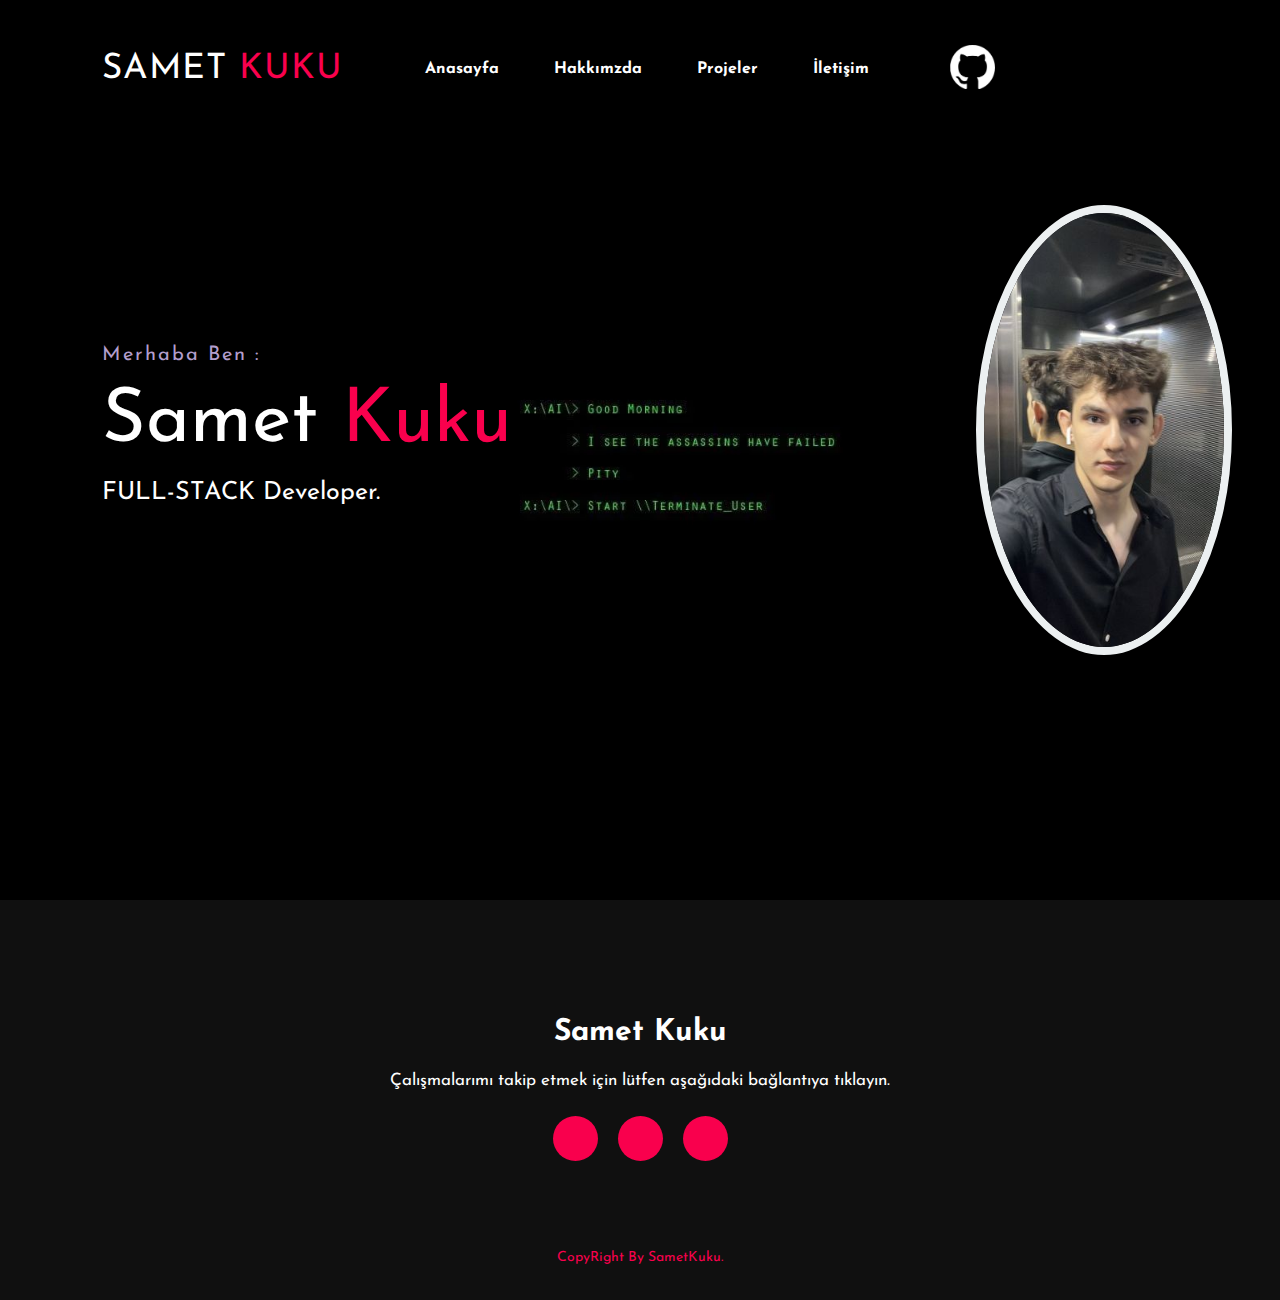
<file: Portfolyo/index.html>
<!DOCTYPE html>
<html lang="tr">
<head>
    <meta charset="UTF-8">
    <meta http-equiv="X-UA-Compatible" content="IE=edge">
    <meta name="viewport" content="width=device-width, initial-scale=1.0">
    <title>SAMET KUKU</title>
    <style>


    </style>

    <link rel="preconnect" href="https://fonts.gstatic.com" crossorigin>
<link href="https://fonts.googleapis.com/css2?family=Josefin+Sans&display=swap" rel="stylesheet">
<link rel="stylesheet" href="https://cdnjs.cloudflare.com/ajax/libs/font-awesome/6.2.0/css/all.min.css" integrity="sha512-xh6O/CkQoPOWDdYTDqeRdPCVd1SpvCA9XXcUnZS2FmJNp1coAFzvtCN9BmamE+4aHK8yyUHUSCcJHgXloTyT2A==" crossorigin="anonymous" referrerpolicy="no-referrer" />
<link href="https://cdn.jsdelivr.net/npm/bootstrap@5.3.2/dist/css/bootstrap.min.css" rel="stylesheet" integrity="sha384-T3c6CoIi6uLrA9TneNEoa7RxnatzjcDSCmG1MXxSR1GAsXEV/Dwwykc2MPK8M2HN" crossorigin="anonymous">
<script src="https://cdn.jsdelivr.net/npm/bootstrap@5.3.2/dist/js/bootstrap.bundle.min.js" integrity="sha384-C6RzsynM9kWDrMNeT87bh95OGNyZPhcTNXj1NW7RuBCsyN/o0jlpcV8Qyq46cDfL" crossorigin="anonymous"></script>
<link rel="stylesheet" href="./css/style.css">

</head>
<body>
    
<div class="hero">
    <nav>
        <h2 class="logo">SAMET <span>KUKU</span></h2>
        <ul>
            <li><a href="index.html">Anasayfa</a></li>
            <li><a href="hakkimda.html">Hakkımzda</li>
            <li><a href="porfolyo.html">Projeler</a></li>
            <li><a href="https://www.linkedin.com/in/sametkuku/">İletişim</a></li>
        </ul>
        <a href="https://www.github.com/sametkuku/" target="_blank" >

            <img width="20%" src="./img/github.png">
        </a>
    </nav>

    <div class="content">
        <h4>Merhaba Ben :</h4>
        <h1>Samet<span> Kuku</span></h1>
        <h3>FULL-STACK Developer.</h3> 


    </div>
    <img class="yuvarla"  src="./img/me.jpg" alt="">

</div>



  
<footer>
    <p>Samet Kuku</p>
    <p>Çalışmalarımı takip etmek için lütfen aşağıdaki bağlantıya tıklayın.</p>
    <div class="social">
        <a href="https://www.linkedin.com/in/sametkuku/" target="_blank"><i class="fa-brands fa-linkedin"></i></a>
        <a href="https://github.com/sametkuku" target="_blank"><i class="fa-brands fa-github"></i></a>
        <a href="https://www.instagram.com/zsameet/"><i class="fa-brands fa-square-instagram"></i></a>
    </div>
    <p class="end">CopyRight By SametKuku.</p>
</footer>



</body>
<script src="https://cdn.jsdelivr.net/npm/bootstrap@5.3.2/dist/js/bootstrap.bundle.min.js" integrity="sha384-C6RzsynM9kWDrMNeT87bh95OGNyZPhcTNXj1NW7RuBCsyN/o0jlpcV8Qyq46cDfL" crossorigin="anonymous"></script>
<script src="https://cdn.jsdelivr.net/npm/@popperjs/core@2.11.8/dist/umd/popper.min.js" integrity="sha384-I7E8VVD/ismYTF4hNIPjVp/Zjvgyol6VFvRkX/vR+Vc4jQkC+hVqc2pM8ODewa9r" crossorigin="anonymous"></script>
<script src="https://cdn.jsdelivr.net/npm/bootstrap@5.3.2/dist/js/bootstrap.min.js" integrity="sha384-BBtl+eGJRgqQAUMxJ7pMwbEyER4l1g+O15P+16Ep7Q9Q+zqX6gSbd85u4mG4QzX+" crossorigin="anonymous"></script>

</html>
</file>
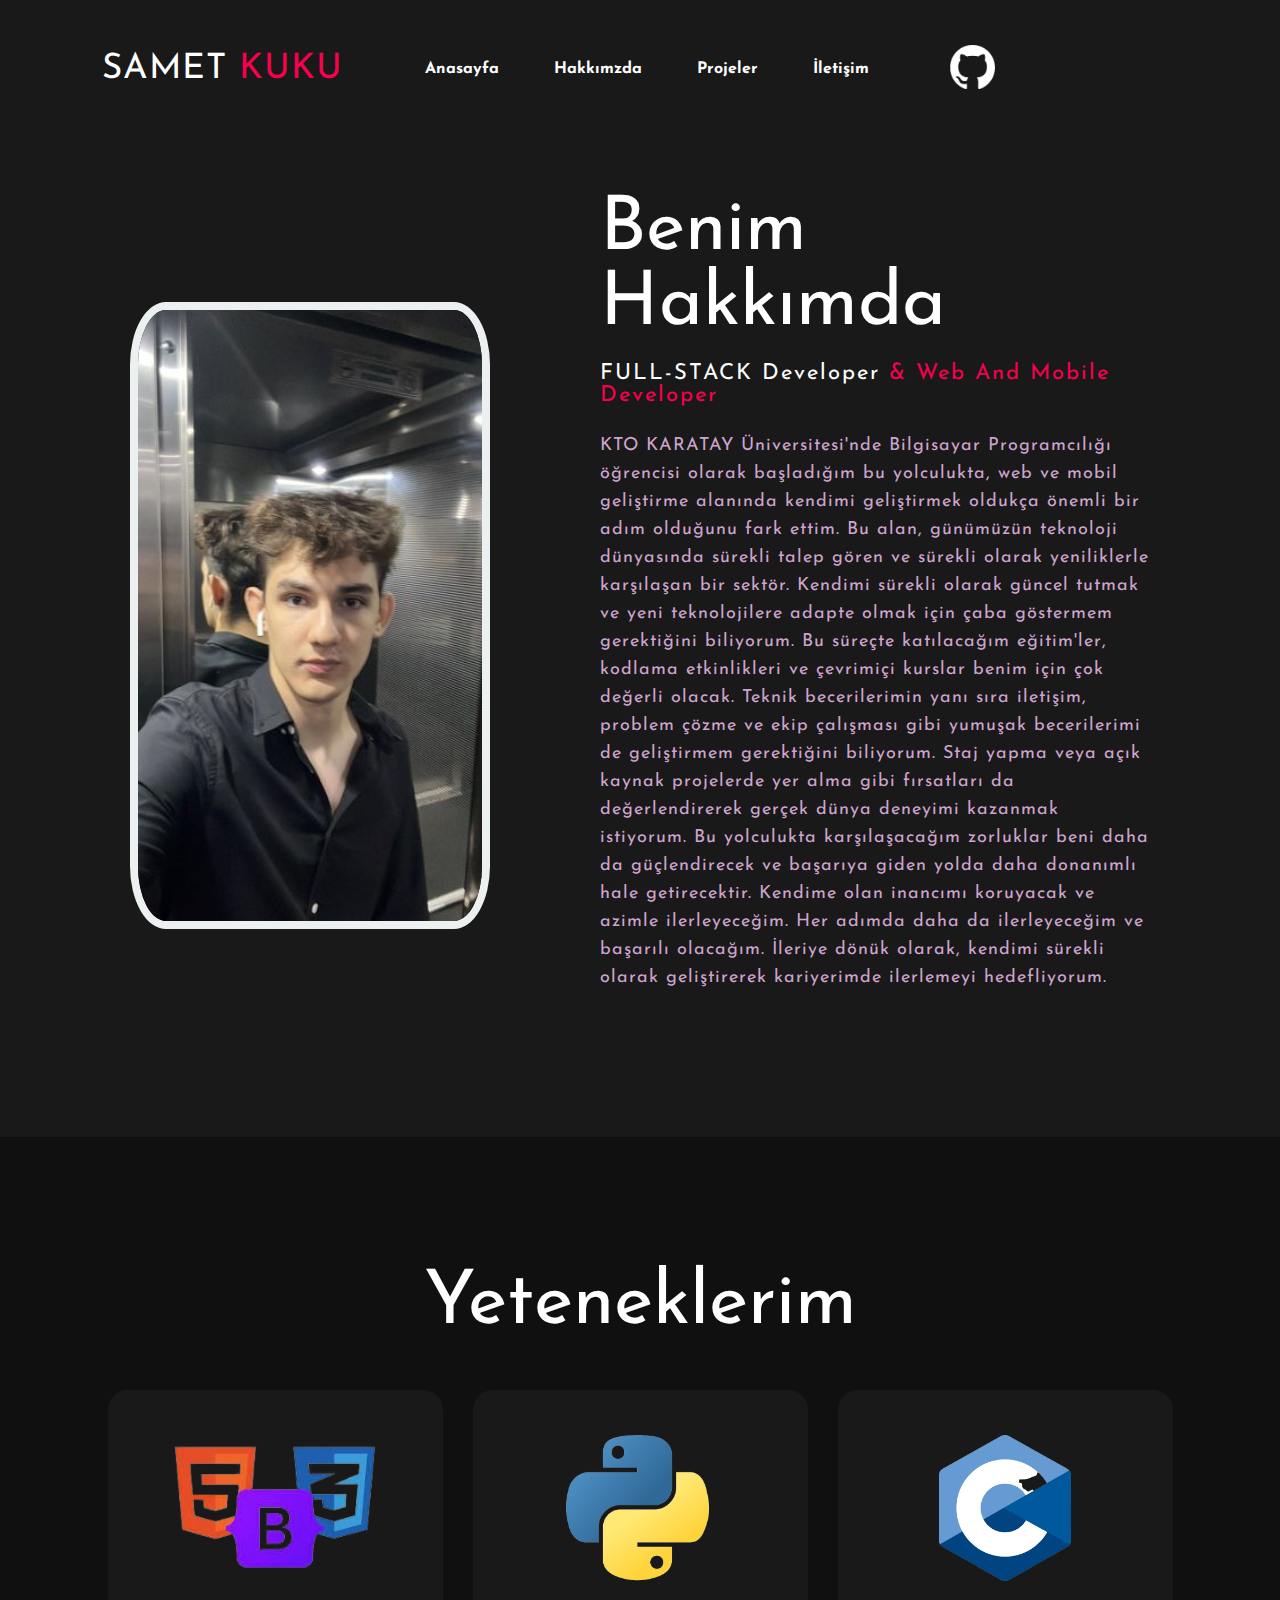
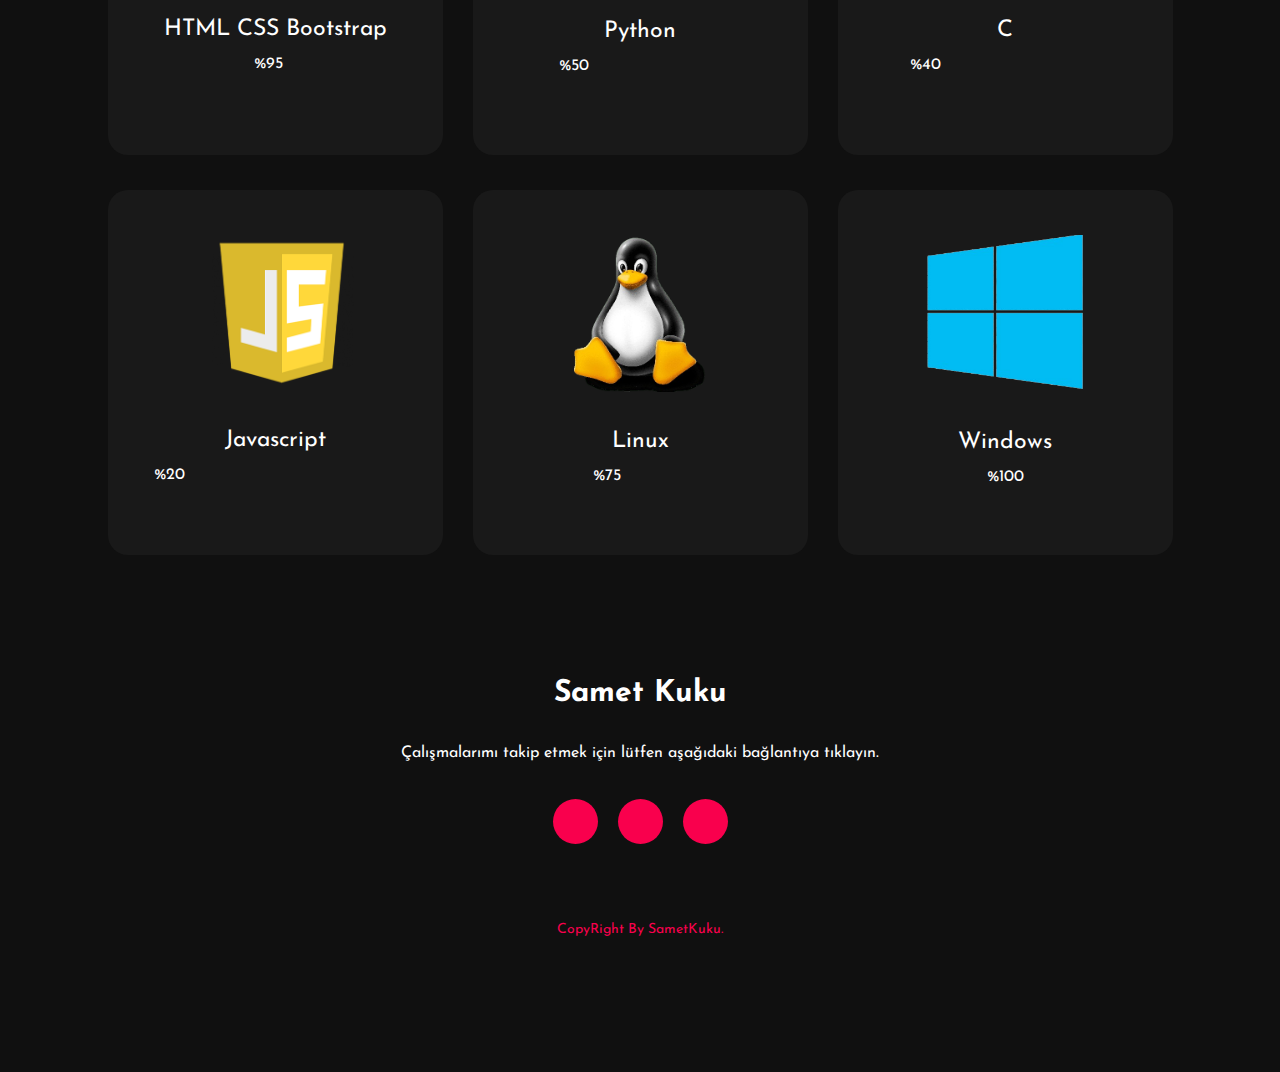
<file: Portfolyo/hakkimda.html>
<!DOCTYPE html>
<html lang="tr">
<head>
    <meta charset="UTF-8">
    <meta http-equiv="X-UA-Compatible" content="IE=edge">
    <meta name="viewport" content="width=device-width, initial-scale=1.0">
    <title>SAMET KUKU</title>
    <style>


    </style>

    <link rel="preconnect" href="https://fonts.gstatic.com" crossorigin>
<link href="https://fonts.googleapis.com/css2?family=Josefin+Sans&display=swap" rel="stylesheet">
<link rel="stylesheet" href="https://cdnjs.cloudflare.com/ajax/libs/font-awesome/6.2.0/css/all.min.css" integrity="sha512-xh6O/CkQoPOWDdYTDqeRdPCVd1SpvCA9XXcUnZS2FmJNp1coAFzvtCN9BmamE+4aHK8yyUHUSCcJHgXloTyT2A==" crossorigin="anonymous" referrerpolicy="no-referrer" />
<link href="https://cdn.jsdelivr.net/npm/bootstrap@5.3.2/dist/css/bootstrap.min.css" rel="stylesheet" integrity="sha384-T3c6CoIi6uLrA9TneNEoa7RxnatzjcDSCmG1MXxSR1GAsXEV/Dwwykc2MPK8M2HN" crossorigin="anonymous">
<script src="https://cdn.jsdelivr.net/npm/bootstrap@5.3.2/dist/js/bootstrap.bundle.min.js" integrity="sha384-C6RzsynM9kWDrMNeT87bh95OGNyZPhcTNXj1NW7RuBCsyN/o0jlpcV8Qyq46cDfL" crossorigin="anonymous"></script>
<link rel="stylesheet" href="./css/style.css">

</head>
<body>
    
<div class="hero2">
    <nav>
        <h2 class="logo">SAMET <span>KUKU</span></h2>
        <ul>
            <li><a href="index.html">Anasayfa</a></li>
            <li><a href="hakkimda.html">Hakkımzda</li>
            <li><a href="porfolyo.html">Projeler</a></li>
            <li><a href="https://www.linkedin.com/in/sametkuku/">İletişim</a></li>
        </ul>
        <a href="https://www.github.com/sametkuku/" target="_blank" >

            <img width="20%" src="./img/github.png">
        </a>
    </nav>
   
<section class="about">
    <div class="main">
        <img class="dikle" src="./img/me.jpg" alt="">
        <div class="about-text">
            <h2>Benim hakkımda</h2>
            <h5>FULL-STACK Developer <span> & Web and Mobile Developer</span></h5>
            <p>KTO KARATAY Üniversitesi'nde Bilgisayar Programcılığı öğrencisi olarak başladığım bu yolculukta, web ve mobil geliştirme alanında kendimi geliştirmek oldukça önemli bir adım olduğunu fark ettim. Bu alan, günümüzün teknoloji dünyasında sürekli talep gören ve sürekli olarak yeniliklerle karşılaşan bir sektör.

                Kendimi sürekli olarak güncel tutmak ve yeni teknolojilere adapte olmak için çaba göstermem gerektiğini biliyorum. Bu süreçte katılacağım eğitim'ler, kodlama etkinlikleri ve çevrimiçi kurslar benim için çok değerli olacak. Teknik becerilerimin yanı sıra iletişim, problem çözme ve ekip çalışması gibi yumuşak becerilerimi de geliştirmem gerektiğini biliyorum. Staj yapma veya açık kaynak projelerde yer alma gibi fırsatları da değerlendirerek gerçek dünya deneyimi kazanmak istiyorum.
                
                Bu yolculukta karşılaşacağım zorluklar beni daha da güçlendirecek ve başarıya giden yolda daha donanımlı hale getirecektir. Kendime olan inancımı koruyacak ve azimle ilerleyeceğim. Her adımda daha da ilerleyeceğim ve başarılı olacağım. İleriye dönük olarak, kendimi sürekli olarak geliştirerek kariyerimde ilerlemeyi hedefliyorum.
                
                
        </p>
        </div>
    </div>
</section>

    <div class="service">
        <div class="title">
            <h2>Yeteneklerim</h2>
            
        </div>

        

        <div class="box">
            <div class="card">
                <i class="">
                    <img width="90%" src="./img/htmlcssbootstrap.png">
                </i>
                <h5>HTML CSS Bootstrap</h5>
                <div class="pra">
                    <div id="progress1" class="progress">
                        <div class="progress-bar bg-sucsses" role="progressbar" style="width: 95%;" aria-valuenow="100" aria-valuemin="0" aria-valuemax="100">%95</div>
                    </div>
                </div>
            </div>

            <div class="card">
                <i class="">
                    <img width="56%" src="./img/Python.png">
                </i>
                <h5>Python</h5>
                <div class="pra">
                    <div id="progress1" class="progress">
                        <div class="progress-bar bg-sucsses" role="progressbar" style="width: 50%;" aria-valuenow="100" aria-valuemin="0" aria-valuemax="100">%50</div>
                    </div>
                </div>
            </div>

            <div class="card">
                <i class="">
                    <img width="50%" src="./img/c-logo.png"> 
                </i>
                <h5>C</h5>
                <div class="pra">
                    <div id="progress1" class="progress">
                        <div class="progress-bar bg-sucsses" role="progressbar" style="width: 40%;" aria-valuenow="100" aria-valuemin="0" aria-valuemax="100">%40</div>
                    </div>

                </div>
            </div>

        </div>
        <div class="box">
            <div class="card">
                <i class="">
                    <img width="105%" src="./img/javascript-logo.webp">
                </i>
                <h5>Javascript</h5>
                <div class="pra">
                    <div id="progress1" class="progress">
                        <div class="progress-bar bg-sucsses" role="progressbar" style="width: 20%;" aria-valuenow="100" aria-valuemin="0" aria-valuemax="100">%20</div>
                    </div>
                </div>
            </div>
            <div class="card">
                <i class="">
                    <img width="50%" src="./img/linux-logo.png">
                </i>
                <h5>Linux</h5>
                <div class="pra">
                    <div id="progress1" class="progress">
                        <div class="progress-bar bg-sucsses" role="progressbar" style="width: 75%;" aria-valuenow="100" aria-valuemin="0" aria-valuemax="100">%75</div>
                    </div>

                </div>
            </div>     
                   <div class="card">
                <i class="">
                    <img width="59%" src="./img/windows.png"> 
                </i>
                <h5>Windows</h5>
                <div class="pra">
                    <div id="progress1" class="progress">
                        <div class="progress-bar bg-sucsses" role="progressbar" style="width: 100%;" aria-valuenow="100" aria-valuemin="0" aria-valuemax="100">%100</div>
                    </div>

                </div>
            </div>
    </div>
    




<footer>
    <p>Samet Kuku</p><br>
    <p style="color: white;">Çalışmalarımı takip etmek için lütfen aşağıdaki bağlantıya tıklayın.</p><br>
    <div class="social">
        <a href="https://www.linkedin.com/in/sametkuku/" target="_blank"><i class="fa-brands fa-linkedin"></i></a>
        <a href="https://github.com/sametkuku" target="_blank"><i class="fa-brands fa-github"></i></a>
        <a href="https://www.instagram.com/zsameet/"><i class="fa-brands fa-square-instagram"></i></a>
    </div>
    <p class="end">CopyRight By SametKuku.</p>
</footer>



</body>
<script src="https://cdn.jsdelivr.net/npm/bootstrap@5.3.2/dist/js/bootstrap.bundle.min.js" integrity="sha384-C6RzsynM9kWDrMNeT87bh95OGNyZPhcTNXj1NW7RuBCsyN/o0jlpcV8Qyq46cDfL" crossorigin="anonymous"></script>
<script src="https://cdn.jsdelivr.net/npm/@popperjs/core@2.11.8/dist/umd/popper.min.js" integrity="sha384-I7E8VVD/ismYTF4hNIPjVp/Zjvgyol6VFvRkX/vR+Vc4jQkC+hVqc2pM8ODewa9r" crossorigin="anonymous"></script>
<script src="https://cdn.jsdelivr.net/npm/bootstrap@5.3.2/dist/js/bootstrap.min.js" integrity="sha384-BBtl+eGJRgqQAUMxJ7pMwbEyER4l1g+O15P+16Ep7Q9Q+zqX6gSbd85u4mG4QzX+" crossorigin="anonymous"></script>

</html>
</file>
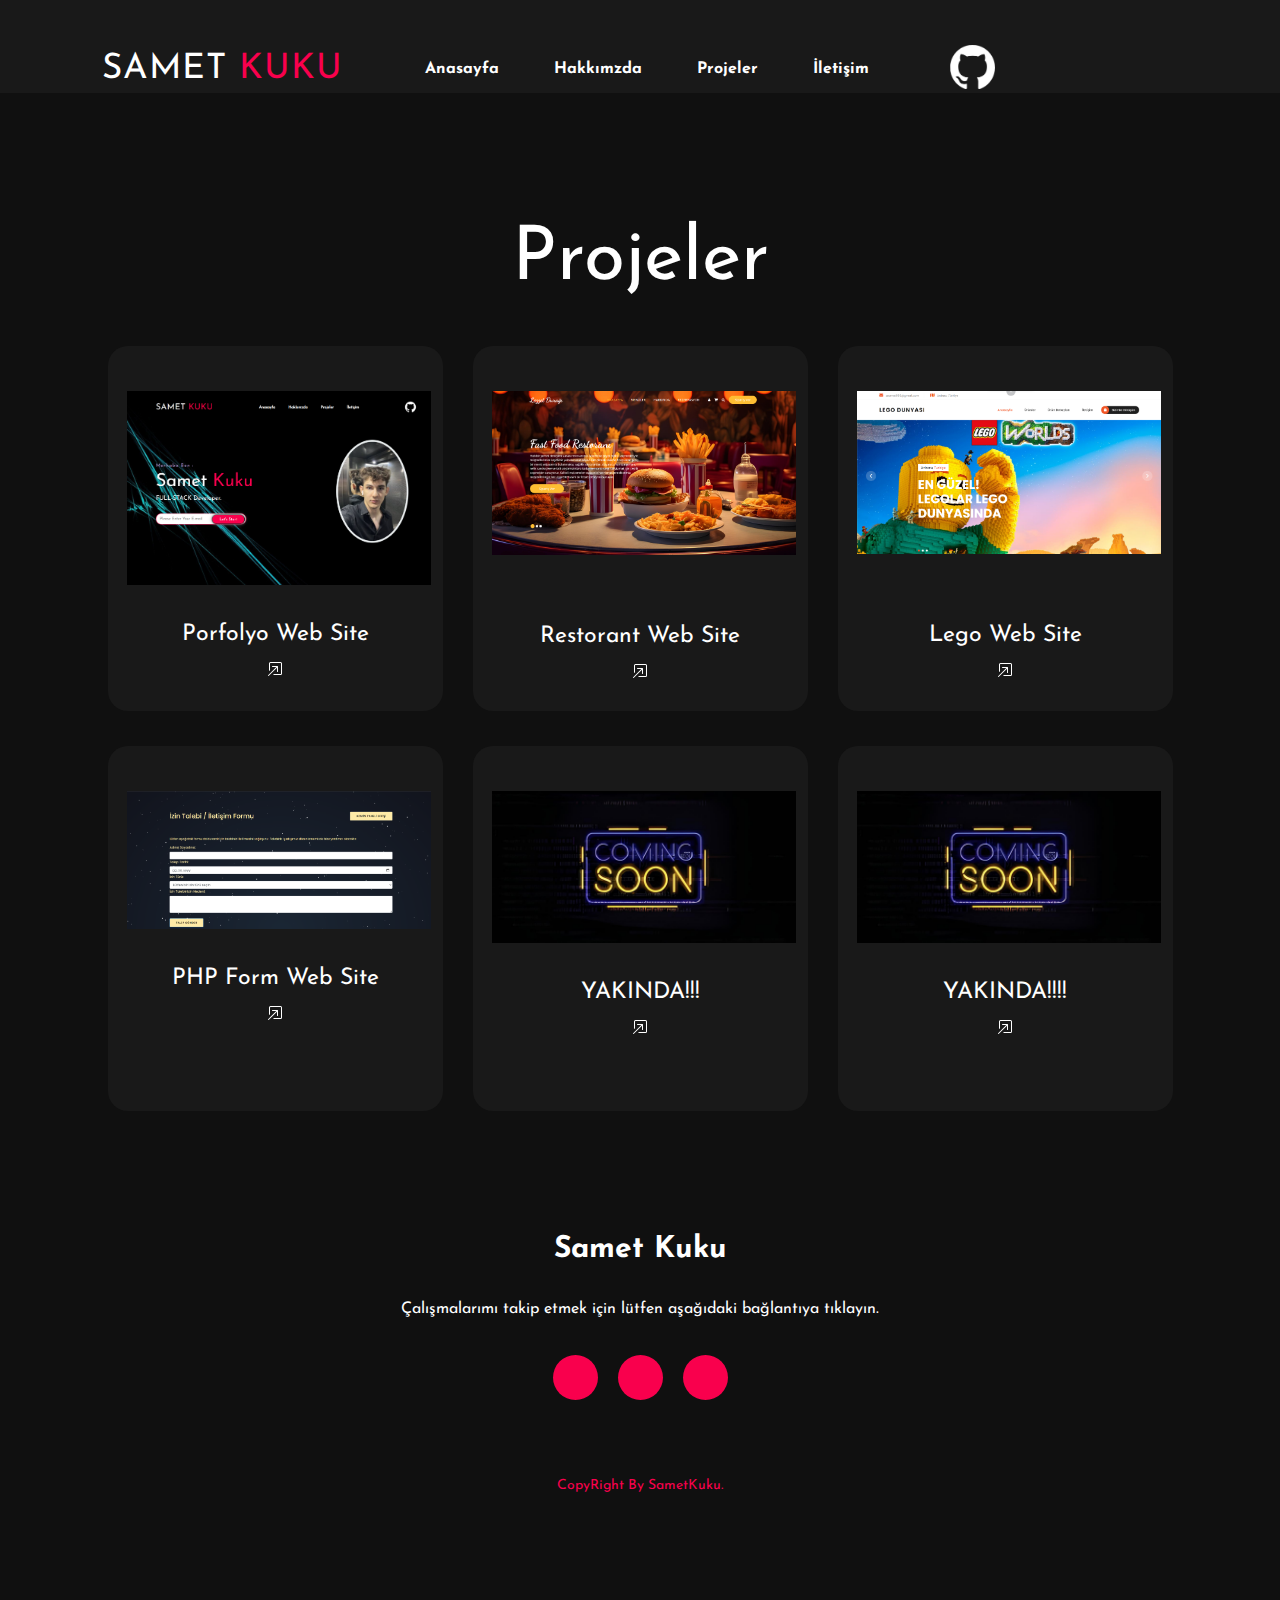
<file: Portfolyo/porfolyo.html>
<!DOCTYPE html>
<html lang="tr">
<head>
    <meta charset="UTF-8">
    <meta http-equiv="X-UA-Compatible" content="IE=edge">
    <meta name="viewport" content="width=device-width, initial-scale=1.0">
    <title>SAMET KUKU</title>
    <style>


    </style>

    <link rel="preconnect" href="https://fonts.gstatic.com" crossorigin>
<link href="https://fonts.googleapis.com/css2?family=Josefin+Sans&display=swap" rel="stylesheet">
<link rel="stylesheet" href="https://cdnjs.cloudflare.com/ajax/libs/font-awesome/6.2.0/css/all.min.css" integrity="sha512-xh6O/CkQoPOWDdYTDqeRdPCVd1SpvCA9XXcUnZS2FmJNp1coAFzvtCN9BmamE+4aHK8yyUHUSCcJHgXloTyT2A==" crossorigin="anonymous" referrerpolicy="no-referrer" />
<link href="https://cdn.jsdelivr.net/npm/bootstrap@5.3.2/dist/css/bootstrap.min.css" rel="stylesheet" integrity="sha384-T3c6CoIi6uLrA9TneNEoa7RxnatzjcDSCmG1MXxSR1GAsXEV/Dwwykc2MPK8M2HN" crossorigin="anonymous">
<script src="https://cdn.jsdelivr.net/npm/bootstrap@5.3.2/dist/js/bootstrap.bundle.min.js" integrity="sha384-C6RzsynM9kWDrMNeT87bh95OGNyZPhcTNXj1NW7RuBCsyN/o0jlpcV8Qyq46cDfL" crossorigin="anonymous"></script>
<link rel="stylesheet" href="./css/style.css">

</head>
<body>
    
<div class="hero2">
    <nav>
        <h2 class="logo">SAMET <span>KUKU</span></h2>
        <ul>
            <li><a href="index.html">Anasayfa</a></li>
            <li><a href="hakkimda.html">Hakkımzda</li>
            <li><a href="porfolyo.html">Projeler</a></li>
            <li><a href="https://www.linkedin.com/in/sametkuku/">İletişim</a></li>
        </ul>
        <a href="https://www.github.com/sametkuku/" target="_blank" >

            <img width="20%" src="./img/github.png">
        </a>
    </nav>
   


    <div class="service">
        <div class="title">
            <h2>Projeler</h2>
            
        </div>
        <div class="box">
            
            <div class="card">

                <i class="">
                    <img style="position: relative;left:-1rem ;" width="115%" height="100%"  src="./img/porfolyo.png">
                </i>
                <h5>Porfolyo Web Site</h5>
                <div class="pra">
                    <div class="card-body">
                        <a href="https://sametkuku.github.io/SametWebsite/Portfolyo/" class="card-link"> <div style="color: white;"> </div>   

                        <svg style="color: white;" xmlns="http://www.w3.org/2000/svg" width="16" height="16" fill="currentColor" class="bi bi-box-arrow-in-up-right" viewBox="0 0 16 16">
                            <path fill-rule="evenodd" d="M6.364 13.5a.5.5 0 0 0 .5.5H13.5a1.5 1.5 0 0 0 1.5-1.5v-10A1.5 1.5 0 0 0 13.5 1h-10A1.5 1.5 0 0 0 2 2.5v6.636a.5.5 0 1 0 1 0V2.5a.5.5 0 0 1 .5-.5h10a.5.5 0 0 1 .5.5v10a.5.5 0 0 1-.5.5H6.864a.5.5 0 0 0-.5.5"/>
                            <path fill-rule="evenodd" d="M11 5.5a.5.5 0 0 0-.5-.5h-5a.5.5 0 0 0 0 1h3.793l-8.147 8.146a.5.5 0 0 0 .708.708L10 6.707V10.5a.5.5 0 0 0 1 0z"/>
                        </svg></a>

                        <a href="https://github.com/SametKuku/SametWebsite/tree/main/Portfolyo" class="card-link "><div style="color: white;" class="fa-brands fa-github"></div> </a>
                      </div>
                </div>
            </div>

            <div class="card">

                <i class="">
                    <img  style="position: relative;left:-1rem ;" width="115%" height="110%" src="./img/restorant.png">
                </i><br><br>
                <h5>Restorant Web Site</h5>
                <div class="pra">
                    <div class="card-body">
                        <a href="https://sametkuku.github.io/SametWebsite/RestorantSitesi/" class="card-link"> <div style="color: white;"> </div>   

                        <svg style="color: white;" xmlns="http://www.w3.org/2000/svg" width="16" height="16" fill="currentColor" class="bi bi-box-arrow-in-up-right" viewBox="0 0 16 16">
                            <path fill-rule="evenodd" d="M6.364 13.5a.5.5 0 0 0 .5.5H13.5a1.5 1.5 0 0 0 1.5-1.5v-10A1.5 1.5 0 0 0 13.5 1h-10A1.5 1.5 0 0 0 2 2.5v6.636a.5.5 0 1 0 1 0V2.5a.5.5 0 0 1 .5-.5h10a.5.5 0 0 1 .5.5v10a.5.5 0 0 1-.5.5H6.864a.5.5 0 0 0-.5.5"/>
                            <path fill-rule="evenodd" d="M11 5.5a.5.5 0 0 0-.5-.5h-5a.5.5 0 0 0 0 1h3.793l-8.147 8.146a.5.5 0 0 0 .708.708L10 6.707V10.5a.5.5 0 0 0 1 0z"/>
                        </svg></a>

                        <a href="https://github.com/SametKuku/SametWebsite/tree/main/RestorantSitesi" class="card-link "><div style="color: white;" class="fa-brands fa-github"></div> </a>
                      </div>
                </div>
            </div>

            <div class="card">

                <i class="">
                    <img style="position: relative;left:-1rem ;" width="115%" height="110%" src="./img/legosite.png">
                </i><br><br>
                <h5>Lego Web Site</h5>
                <div class="pra">
                    <div class="card-body">
                        <a href="https://sametkuku.github.io/SametWebsite/LegoSitesi/" class="card-link"> <div style="color: white;"> </div>   

                        <svg style="color: white;" xmlns="http://www.w3.org/2000/svg" width="16" height="16" fill="currentColor" class="bi bi-box-arrow-in-up-right" viewBox="0 0 16 16">
                            <path fill-rule="evenodd" d="M6.364 13.5a.5.5 0 0 0 .5.5H13.5a1.5 1.5 0 0 0 1.5-1.5v-10A1.5 1.5 0 0 0 13.5 1h-10A1.5 1.5 0 0 0 2 2.5v6.636a.5.5 0 1 0 1 0V2.5a.5.5 0 0 1 .5-.5h10a.5.5 0 0 1 .5.5v10a.5.5 0 0 1-.5.5H6.864a.5.5 0 0 0-.5.5"/>
                            <path fill-rule="evenodd" d="M11 5.5a.5.5 0 0 0-.5-.5h-5a.5.5 0 0 0 0 1h3.793l-8.147 8.146a.5.5 0 0 0 .708.708L10 6.707V10.5a.5.5 0 0 0 1 0z"/>
                        </svg></a>

                        <a href="https://github.com/SametKuku/SametWebsite/tree/main/LegoSitesi" class="card-link "><div style="color: white;" class="fa-brands fa-github"></div> </a>
                      </div>
                </div>
            </div>
        </div>
        <div class="box">
            <div class="card">

                <i class="">
                    <img style="position: relative;left:-1rem ;" width="115%" height="100%"  src="./img/phpform.png">
                </i>
                <h5>PHP Form Web Site</h5>
                <div class="pra">
                    <div class="card-body">
                        <a href="https://github.com/SametKuku/phpform/tree/main/photo" class="card-link"> <div style="color: white;"> </div>   

                        <svg style="color: white;" xmlns="http://www.w3.org/2000/svg" width="16" height="16" fill="currentColor" class="bi bi-box-arrow-in-up-right" viewBox="0 0 16 16">
                            <path fill-rule="evenodd" d="M6.364 13.5a.5.5 0 0 0 .5.5H13.5a1.5 1.5 0 0 0 1.5-1.5v-10A1.5 1.5 0 0 0 13.5 1h-10A1.5 1.5 0 0 0 2 2.5v6.636a.5.5 0 1 0 1 0V2.5a.5.5 0 0 1 .5-.5h10a.5.5 0 0 1 .5.5v10a.5.5 0 0 1-.5.5H6.864a.5.5 0 0 0-.5.5"/>
                            <path fill-rule="evenodd" d="M11 5.5a.5.5 0 0 0-.5-.5h-5a.5.5 0 0 0 0 1h3.793l-8.147 8.146a.5.5 0 0 0 .708.708L10 6.707V10.5a.5.5 0 0 0 1 0z"/>
                        </svg></a>

                        <a href="https://github.com/SametKuku/phpform" class="card-link "><div style="color: white;" class="fa-brands fa-github"></div> </a>
                      </div>
                </div>
            </div>


            <div class="card">

                <i class="">
                    <img style="position: relative;left:-1rem ;" width="115%" height="100%"  src="./img/yakinda.jpg">
                </i>
                <h5>YAKINDA!!!</h5>
                <div class="pra">
                    <div class="card-body">
                        <a href="https://github.com/SametKuku" class="card-link"> <div style="color: white;"> </div>   

                        <svg style="color: white;" xmlns="http://www.w3.org/2000/svg" width="16" height="16" fill="currentColor" class="bi bi-box-arrow-in-up-right" viewBox="0 0 16 16">
                            <path fill-rule="evenodd" d="M6.364 13.5a.5.5 0 0 0 .5.5H13.5a1.5 1.5 0 0 0 1.5-1.5v-10A1.5 1.5 0 0 0 13.5 1h-10A1.5 1.5 0 0 0 2 2.5v6.636a.5.5 0 1 0 1 0V2.5a.5.5 0 0 1 .5-.5h10a.5.5 0 0 1 .5.5v10a.5.5 0 0 1-.5.5H6.864a.5.5 0 0 0-.5.5"/>
                            <path fill-rule="evenodd" d="M11 5.5a.5.5 0 0 0-.5-.5h-5a.5.5 0 0 0 0 1h3.793l-8.147 8.146a.5.5 0 0 0 .708.708L10 6.707V10.5a.5.5 0 0 0 1 0z"/>
                        </svg></a>

                        <a href="https://github.com/SametKuku" class="card-link "><div style="color: white;" class="fa-brands fa-github"></div> </a>
                      </div>
                </div>
            </div>

                               <div class="card">

                <i class="">
                    <img style="position: relative;left:-1rem ;" width="115%" height="100%"  src="./img/yakinda.jpg ">
                </i>
                <h5>YAKINDA!!!!</h5>
                <div class="pra">
                    <div class="card-body">
                        <a href="https://github.com/SametKuku" class="card-link"> <div style="color: white;"> </div>   

                        <svg style="color: white;" xmlns="http://www.w3.org/2000/svg" width="16" height="16" fill="currentColor" class="bi bi-box-arrow-in-up-right" viewBox="0 0 16 16">
                            <path fill-rule="evenodd" d="M6.364 13.5a.5.5 0 0 0 .5.5H13.5a1.5 1.5 0 0 0 1.5-1.5v-10A1.5 1.5 0 0 0 13.5 1h-10A1.5 1.5 0 0 0 2 2.5v6.636a.5.5 0 1 0 1 0V2.5a.5.5 0 0 1 .5-.5h10a.5.5 0 0 1 .5.5v10a.5.5 0 0 1-.5.5H6.864a.5.5 0 0 0-.5.5"/>
                            <path fill-rule="evenodd" d="M11 5.5a.5.5 0 0 0-.5-.5h-5a.5.5 0 0 0 0 1h3.793l-8.147 8.146a.5.5 0 0 0 .708.708L10 6.707V10.5a.5.5 0 0 0 1 0z"/>
                        </svg></a>

                        <a href="https://github.com/SametKuku" class="card-link "><div style="color: white;" class="fa-brands fa-github"></div> </a>
                      </div>
                </div>
            </div>
    </div>
    




<footer>
    <p>Samet Kuku</p><br>
    <p style="color: white;">Çalışmalarımı takip etmek için lütfen aşağıdaki bağlantıya tıklayın.</p><br>
    <div class="social">
        <a href="https://www.linkedin.com/in/sametkuku/" target="_blank"><i class="fa-brands fa-linkedin"></i></a>
        <a href="https://github.com/sametkuku" target="_blank"><i class="fa-brands fa-github"></i></a>
        <a href="https://www.instagram.com/zsameet/"><i class="fa-brands fa-square-instagram"></i></a>
    </div>
    <p class="end">CopyRight By SametKuku.</p>
</footer>



</body>
<script src="https://cdn.jsdelivr.net/npm/bootstrap@5.3.2/dist/js/bootstrap.bundle.min.js" integrity="sha384-C6RzsynM9kWDrMNeT87bh95OGNyZPhcTNXj1NW7RuBCsyN/o0jlpcV8Qyq46cDfL" crossorigin="anonymous"></script>
<script src="https://cdn.jsdelivr.net/npm/@popperjs/core@2.11.8/dist/umd/popper.min.js" integrity="sha384-I7E8VVD/ismYTF4hNIPjVp/Zjvgyol6VFvRkX/vR+Vc4jQkC+hVqc2pM8ODewa9r" crossorigin="anonymous"></script>
<script src="https://cdn.jsdelivr.net/npm/bootstrap@5.3.2/dist/js/bootstrap.min.js" integrity="sha384-BBtl+eGJRgqQAUMxJ7pMwbEyER4l1g+O15P+16Ep7Q9Q+zqX6gSbd85u4mG4QzX+" crossorigin="anonymous"></script>

</html>
</file>
<file: Portfolyo/css/style.css>
html, body, div, span, applet, object, iframe,
h1, h2, h3, h4, h5, h6, p, blockquote, pre,
a, abbr, acronym, address, big, cite, code,
del, dfn, em, img, ins, kbd, q, s, samp,
small, strike, strong, sub, sup, tt, var,
b, u, i, center,
dl, dt, dd, ol, ul, li,
fieldset, form, label, legend,
table, caption, tbody, tfoot, thead, tr, th, td,
article, aside, canvas, details, embed, 
figure, figcaption, footer, header, hgroup, 
menu, nav, output, ruby, section, summary,
time, mark, audio, video {
	margin: 0;
	padding: 0;
	border: 0;
	font-size: 100%;
	font: inherit;
	vertical-align: baseline;
}
article, aside, details, figcaption, figure, 
footer, header, hgroup, menu, nav, section {
	display: block;
}
body {
	line-height: 1;
    height: 100vh;
    font-family: 'Josefin Sans', sans-serif;
}
ol, ul {
	list-style: none;
}
blockquote, q {
	quotes: none;
}
blockquote:before, blockquote:after,
q:before, q:after {
	content: '';
	content: none;
}
table {
	border-collapse: collapse;
	border-spacing: 0;
}
*{
    box-sizing: border-box;
    font-family: 'Josefin Sans', sans-serif;
}
a{
    text-decoration: none;
}

.hero{
    height: 100vh;
    width: 100%;
    background-image:url(../img/wp8778326.webp) ;
    /* background-image: url(./img/walpaper.jpg) ; */
    background-size: cover;
    background-position:center;
}
nav{
    display: flex;
    align-items: center;
    justify-content: space-between;
    padding: 45px 8% 0 8%;
}
.logo{
    color: white;
    font-size: 35px;
    letter-spacing: 1px;
    cursor: pointer;
}
span{
    color: #f9004d ; 
}
nav ul li{
    list-style-type: none;
    display: inline-block;
    padding: 10px 25px;
}
nav ul li a{
    color: white;
    font-weight: bold;
    text-transform: capitalize;
 
}
nav ul li a:hover{
    color: #f9004d ;
    transition: all .5s;
}
.btn{
    background-color: #f9004d;
    color: white;
    border: 2px solid transparent;
    font-weight: bold;
    padding: 10px 25px;
    border-radius: 30px;
    transition: transform .4s;
}
.btn:hover{
    transform: scale(1.2);
}
.content{
    position: absolute;
    top: 50%;
    left: 8%;
    transform:translateY(-50%);
}
h1{
    color: white;
    font-size: 25px;
    margin:20px 0px 20px;
    font-size: 75px;
}
h3{
    color: white;
    font-size: 25px;
    margin-bottom:50px ;
}
h4{
    color: rgb(179, 158, 205);
    letter-spacing: 2px;
    font-size: 20px;
}
.newslatter form{
    width: 380px;
    max-width: 100%;
    position: relative;
}
.newslatter form input:first-child{
    display: inline-block;
    width: 100%;
    padding:14px 130px 14px 15px;
    border: 2px solid #f9004d;
    outline: none;
    border-radius: 30px;
}
.newslatter form input:last-child{
    position: absolute;
    display: inline-block;
    outline: none;
    padding:10px 30px ;
    border-radius: 30px;
    background-color: #f9004d;
    color: white;
    box-shadow: 0px 0px 5px rgb(60, 59, 59), 0px 0px 15px #858585;
    top: 6px;
    right: 6px;
    cursor: pointer;
}
.about{
    width: 100%;
    padding: 100px 0px;
    background-color: #191919;

}
.about img{
    height: auto;
    width: 360px;
}
.about-text{
    width: 550px;
}
.main{
    width: 1130px;
    max-width: 95%;
    margin: 0 auto ;
    display: flex;
    align-items: center;
    justify-content: space-around;
}
.about-text h2{
    color: white;
    font-size: 75px;
    text-transform: capitalize;
    margin-bottom: 20px;
}
.about-text h5{
    color: white;
    letter-spacing: 2px;
    font-size: 22px;
    margin-bottom: 25px;
    text-transform: capitalize;
}
.about-text p{
    color: #fcfc;
    letter-spacing: 1px;
    line-height: 28px;
    font-size: 18px;
    margin-bottom: 45px;

}
button{
    background-color: #f9004d;
    color: white;
    text-decoration: none;
    border: 2px solid transparent;
    font-weight: bold;
    padding: 13px 30px ;
    border-radius: 30px;
    transition: .5s;
}
button:hover{
    background-color: transparent;
    border: 2px solid #f9004d;
    cursor: pointer;
}
.service{
    background-color: #101010;
    width: 100%;
    padding: 100px 0px;
}
.title h2{
    color: white;

    font-size: 75px;
    width: 1130px;
    margin: 30px auto;
    text-align: center;
}
.box{
    display: flex;
    justify-content: center;
    align-items: center;
    min-height: 400px;
}
.card{
    height: 365px;
    width: 335px;
    padding:20px 35px;
    background-color:#191919;
    border-radius: 20px;
    margin: 15px;
    position: relative;
    overflow: hidden;
    text-align: center;
}
.card i{
    font-size: 50px;
    display:block;
    text-align: center;
    margin: 25px 0px;
    color: #f9004d;
}
.card .button{
    background-color: #f9004d;
    color: white;
    text-decoration: none;
    border: 2px solid transparent;
    font-weight: bold;
    padding: 9px 22px;
    border-radius: 30px;
    transition: .5s;
}
.card .button:hover{
    background-color: transparent;
    border: 2px solid #f9004d;
    cursor: pointer;
}
h5{
    color: white;
    font-size: 23px;
    margin-bottom: 15px;
}
.pra p{
    color: #fcfc;
    font-size: 16px;
    line-height: 27px;
    margin-bottom: 25px;
}
.contact-me{
    width: 100%;
    height: 290px;
    background-color: #191919;
    display: flex;
    align-items: center;
    flex-direction: column;
    justify-content: center;
}
.contact-me p{
    color: white;
    font-size: 30px;
    font-weight: bold;
    margin-bottom: 25px;
}
.contact-me .button-two{
    background-color: #f9004d;
    color: white;
    text-decoration: none;
    border: 2px solid transparent;
    font-weight: bold;
    padding: 13px 30px ;
    border-radius: 30px;
    transition: .5s;
}
.contact-me .button-two:hover{
    background-color: transparent;
    border: 2px solid #f9004d;
    cursor: pointer;
}
footer{
    position: relative;
    background-color: #101010;
    width: 100%;
    height: 400px;
    display: flex;
    flex-direction:column;
    align-items: center;
    justify-content: center;
}
footer p:nth-child(1){
    font-size: 30px;
    color: white;
    margin-bottom: 20px;
    font-weight: bold;
}
footer p:nth-child(2){
    color: white;
    font-size: 17px;
    width: 500px;
    text-align: center;
    line-height: 26px;
}
.social{
    display: flex;
}
.social a{
    width: 45px;
    color: white;
    height: 45px;
    display: flex;
    align-items: center;
    justify-content: center;
    background-color: #f9004d;
    border-radius: 50%;
    margin: 22px 10px;
    font-size: 20px;
}
.social a:hover{
    transform: scale(1.3);
    transition: .4s;
}
.end{
    position: absolute;
    color: #f9004d;
    bottom: 35px;
    font-size: 14px;
}

.yuvarla{
    display: inline-block;
    overflow: hidden;
    object-fit: cover;
    border-radius: 175px;
    border-color: #ecf0f1;
    border-width: 8px;
    border-style: solid;
    border-radius: 70%; 
    width: 20%;
    height: 50%;
    position: relative;
    left: 61em;
    top: 7em;
}

.dikle{
    display: inline-block;
    overflow: hidden;
    object-fit: cover;
    border-radius: 175px;
    border-color: #ecf0f1;
    border-width: 8px;
    border-style: solid;
    border-radius: 10%; 
    width: 20%;
    height: 50%;
    position: relative;

}

.hero2{
    background-color: #191919;
}

#nostair{
    white-space: nowrap; // Alt satıra geçmeyi engelle
  }

  #progress1{
    color: white;
    width: 100%;
  }

 .fotobuyut:hover {
    -ms-transform: scale(1.3); /* IE 9 */
    -webkit-transform: scale(1.3); /* Safari 3-8 */
     transform: scale(1.3); 
   }












   /* CSS for mobile responsiveness */
@media only screen and (max-width: 768px) {
    .hero {
        height: auto;
        min-height: 100vh;
        background-size: cover;
        background-position: center;
    }

    nav {
        padding: 25px 8%;
    }

    .logo {
        font-size: 28px;
    }

    nav ul li {
        padding: 10px 15px;
    }

    .content {
        position: static;
        text-align: center;
        margin-top: 20px;
        left: 0;
        transform: none;
        top: 0;
    }

    h1 {
        font-size: 45px;
    }

    h3 {
        font-size: 20px;
        margin-bottom: 30px;
    }

    .newslatter form input:first-child {
        padding: 14px 15px;
    }

    .newslatter form input:last-child {
        padding: 10px 15px;
        top: 0;
        right: 0;
    }

    .about img {
        width: 100%;
        max-width: 300px;
    }

    .about-text {
        width: 100%;
        text-align: center;
    }

    .about-text h2 {
        font-size: 45px;
    }

    .about-text h5 {
        font-size: 18px;
        margin-bottom: 20px;
    }

    .about-text p {
        font-size: 16px;
        line-height: 24px;
        margin-bottom: 30px;
    }

    .main {
        flex-direction: column;
        align-items: center;
    }

    .title h2 {
        font-size: 45px;
        width: 90%;
        margin: 20px auto;
    }

    .box {
        flex-direction: column;
        align-items: center;
    }

    .card {
        width: 90%;
        margin: 15px 0;
    }

    .contact-me p {
        font-size: 24px;
        margin-bottom: 20px;
    }

    .contact-me .button-two {
        padding: 13px 20px;
    }

    footer {
        padding: 20px 5%;
    }

    footer p:nth-child(1) {
        font-size: 24px;
    }

    footer p:nth-child(2) {
        font-size: 14px;
    }

    .social a {
        width: 40px;
        height: 40px;
        font-size: 18px;
        margin: 12px 8px;
    }
}

@media only screen and (max-width: 480px) {
    .logo {
        font-size: 22px;
    }

    .content h1 {
        font-size: 22px;
    }

    h1 {
        font-size: 35px;
    }

    .yuvarla { 


/* Halledildi */
        width: 60%;
        position: relative;
        left: 20%;
        top: 5%;
    }

    footer p:nth-child(1) {
        font-size: 20px;
    }

    footer p:nth-child(2) {
        font-size: 12px;
    }

    .social a {
        width: 35px;
        height: 35px;
        font-size: 16px;
        margin: 10px 6px;
    }
}






/* CSS for mobile responsiveness */
@media only screen and (max-width: 768px) {
    nav {
        padding: 25px 8%;
    }

    .logo {
        font-size: 28px;
    }

    nav ul li {
        padding: 10px 15px;
    }

    .content {
        position: static;
        text-align: center;
        margin-top: 20px;
    }

    .yuvarla {
        width: 35%;
        margin: 20px auto;
        left: 30%;
    }

    footer {
        padding: 20px 5%;
    }

    footer p:nth-child(1) {
        font-size: 24px;
    }

    footer p:nth-child(2) {
        font-size: 14px;
    }

    .social a {
        width: 40px;
        height: 40px;
        font-size: 18px;
        margin: 12px 8px;
    }
}

@media only screen and (max-width: 480px) {
    .logo {
        font-size: 22px;
    }

    .content h1 {
        font-size: 22px;
    }

    .yuvarla {
        width: 60%;
    }

    footer p:nth-child(1) {
        font-size: 20px;
    }

    footer p:nth-child(2) {
        font-size: 12px;
    }

    .social a {
        width: 35px;
        height: 35px;
        font-size: 16px;
        margin: 10px 6px;
    }
}
</file>
